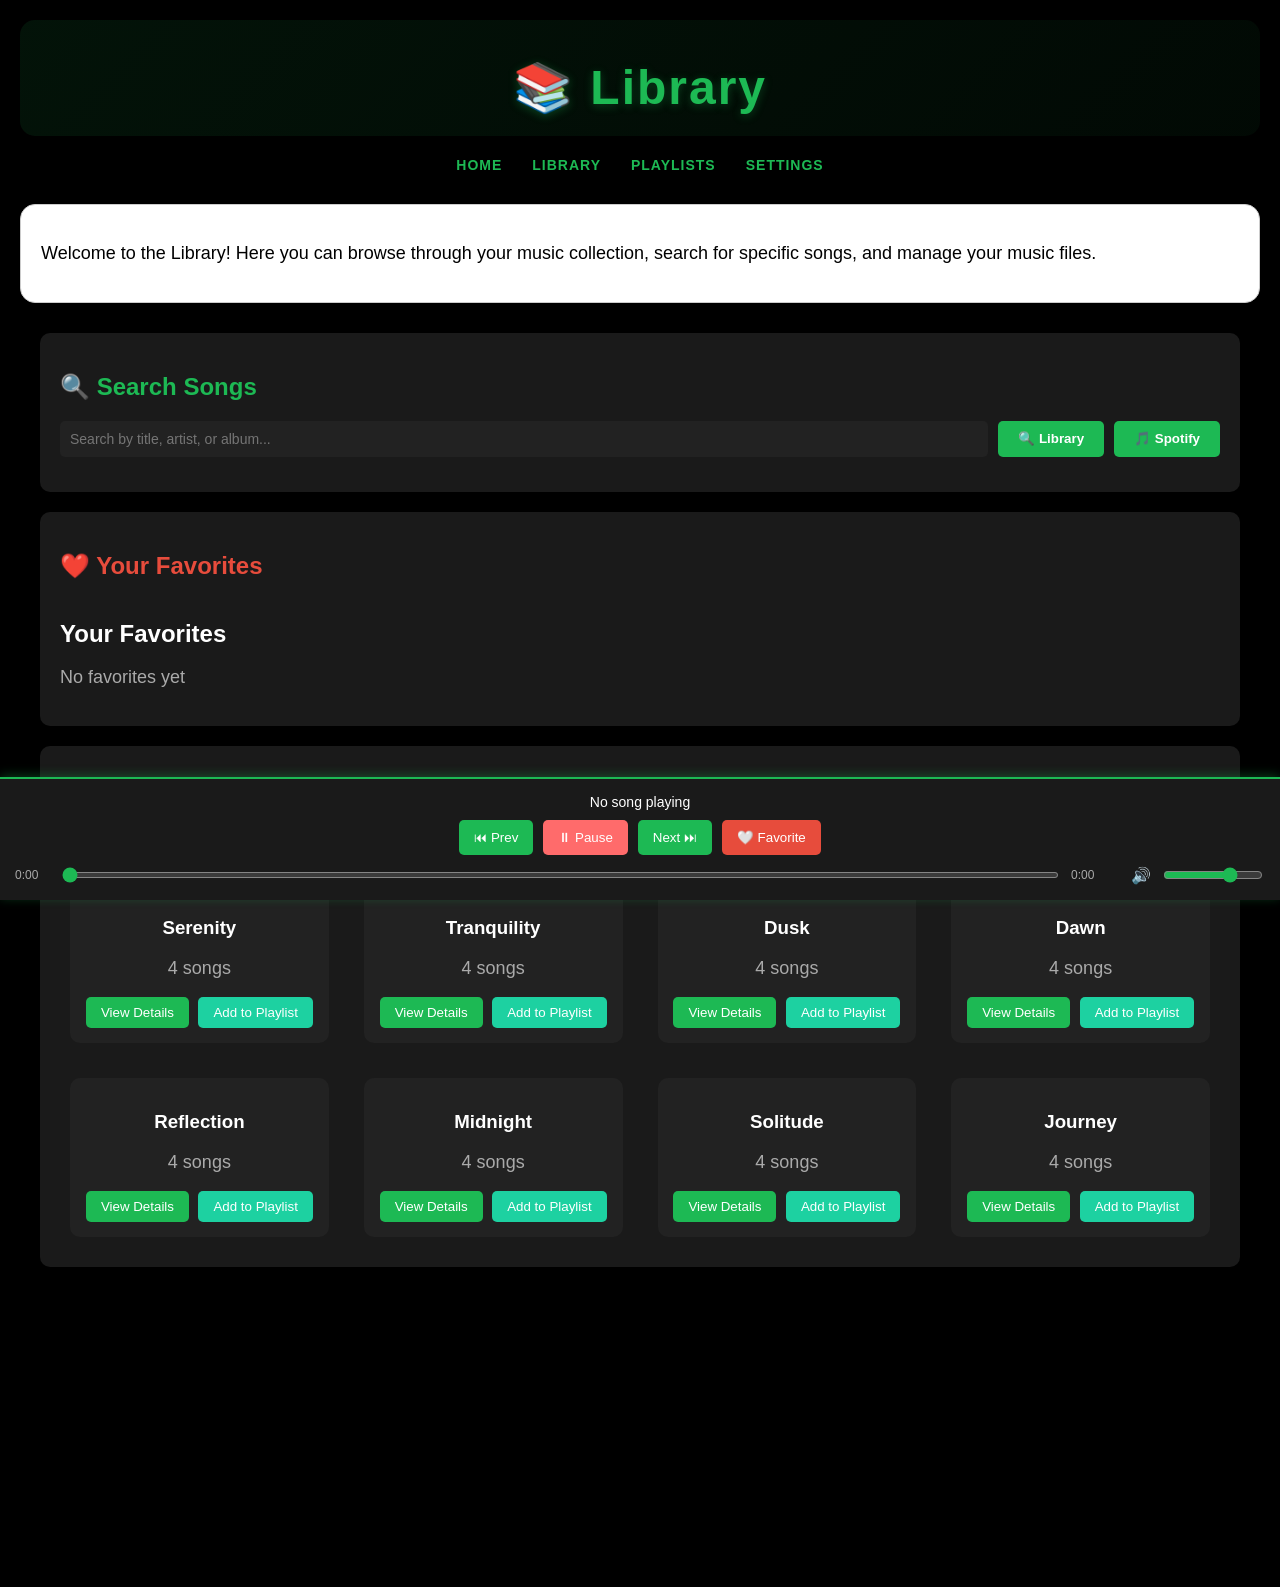
<file: library.html>
<!DOCTYPE html>
<html lang="en">
<head>
    <meta charset="UTF-8">
    <meta name="viewport" content="width=device-width, initial-scale=1.0">
    <title>tranquil. - library.</title>
    <link rel="stylesheet" href="styles.css">
</head>
<body>
    <header class="header-section">
        <div class="header-content">
            <h1 class="page-title">📚 Library</h1>
        </div>
    </header>
    
    <nav class="navbar">
        <ul class="nav-list">
            <li><a href="index.html">Home</a></li>
            <li><a href="library.html">Library</a></li>
            <li><a href="playlists.html">Playlists</a></li>
            <li><a href="settings.html">Settings</a></li>
        </ul>
    </nav>
    
    <div class="box intro-section">
        <p style="color: black;">
        <p style="color: black;">Welcome to the Library! Here you can browse through your music collection, search for specific songs, and manage your music files.</p>
    </div>

    <!-- SEARCH SECTION -->
    <div style="padding: 20px; background: #1a1a1a; border-radius: 10px; margin: 20px;">
        <h2 style="color: #1db954;">🔍 Search Songs</h2>
        <div style="display: flex; gap: 10px; flex-wrap: wrap; margin-bottom: 10px;">
            <input type="text" id="searchInput" placeholder="Search by title, artist, or album..." 
                   style="flex: 1; padding: 10px; border-radius: 5px; border: none; font-size: 14px; min-width: 200px;">
            <button id="searchBtn" style="padding: 10px 20px; background: #1db954; color: white; border: none; border-radius: 5px; cursor: pointer; font-weight: bold;">🔍 Library</button>
            <button id="spotifySearchBtn" onclick="document.getElementById('searchInput').value && app.searchSpotify(document.getElementById('searchInput').value).then(tracks => app.displaySpotifySearchResults(tracks))" style="padding: 10px 20px; background: #1DB954; color: white; border: none; border-radius: 5px; cursor: pointer; font-weight: bold;" title="Search Spotify's 70M+ songs">🎵 Spotify</button>
        </div>
        <div id="searchResults" style="margin-top: 15px;"></div>
    </div>

    <!-- FAVORITES SECTION -->
    <div style="padding: 20px; background: #1a1a1a; border-radius: 10px; margin: 20px;">
        <h2 style="color: #e74c3c;">❤️ Your Favorites</h2>
        <div id="favoritesContainer"></div>
    </div>

    <!-- INTERACTIVE ALBUMS -->
    <div style="padding: 20px; background: #1a1a1a; border-radius: 10px; margin: 20px;">
        <h2 style="color: #1db954;">📀 Browse Albums</h2>
        <p style="color: #aaa;">Click on an album to view details or add songs to a playlist</p>
        <div id="libraryContainer" style="display: grid; grid-template-columns: repeat(auto-fill, minmax(250px, 1fr)); gap: 15px;"></div>
    </div>

    <!-- PLAYER -->
    <div id="playerContainer" style="position: fixed; bottom: 0; left: 0; right: 0; background: #1a1a1a; border-top: 2px solid #1db954; padding: 15px; z-index: 1000;">
        <div id="nowPlaying" style="color: white; text-align: center; margin-bottom: 10px; font-size: 14px;">No song playing</div>
        
        <div style="display: flex; gap: 10px; justify-content: center; align-items: center;">
            <button id="prevBtn" style="padding: 10px 15px; background: #1db954; color: white; border: none; border-radius: 5px; cursor: pointer;" onclick="app.previousSong()">⏮ Prev</button>
            <button id="playBtn" style="padding: 10px 15px; background: #1db954; color: white; border: none; border-radius: 5px; cursor: pointer; display: none;" onclick="app.playSong()">▶ Play</button>
            <button id="pauseBtn" style="padding: 10px 15px; background: #ff6b6b; color: white; border: none; border-radius: 5px; cursor: pointer;" onclick="app.pauseSong()">⏸ Pause</button>
            <button id="nextBtn" style="padding: 10px 15px; background: #1db954; color: white; border: none; border-radius: 5px; cursor: pointer;" onclick="app.nextSong()">Next ⏭</button>
            <button id="favBtn" style="padding: 10px 15px; background: #e74c3c; color: white; border: none; border-radius: 5px; cursor: pointer;" onclick="app.currentSong && app.toggleFavorite(app.currentSong.id)">🤍 Favorite</button>
        </div>
        
        <div style="margin-top: 10px; display: flex; align-items: center; gap: 10px;">
            <span id="currentTime" style="color: #aaa; font-size: 12px; min-width: 35px;">0:00</span>
            <input type="range" id="progressBar" style="flex: 1; cursor: pointer;" value="0" min="0" max="100">
            <span id="duration" style="color: #aaa; font-size: 12px; min-width: 35px;">0:00</span>
            <label for="volumeControl" style="color: white; margin-left: 15px;">🔊</label>
            <input type="range" id="volumeControl" style="width: 100px; cursor: pointer;" value="70" min="0" max="100">
        </div>
        
        <audio id="audioPlayer"></audio>
    </div>

    <div style="height: 150px;"></div>

    <script src="app.js"></script>
    <script>
        document.addEventListener('DOMContentLoaded', () => {
            app.initializeAudioPlayer();
            app.displayLibrary();
            app.displayFavorites();
        });
    </script>
</body>
</html>
</file>
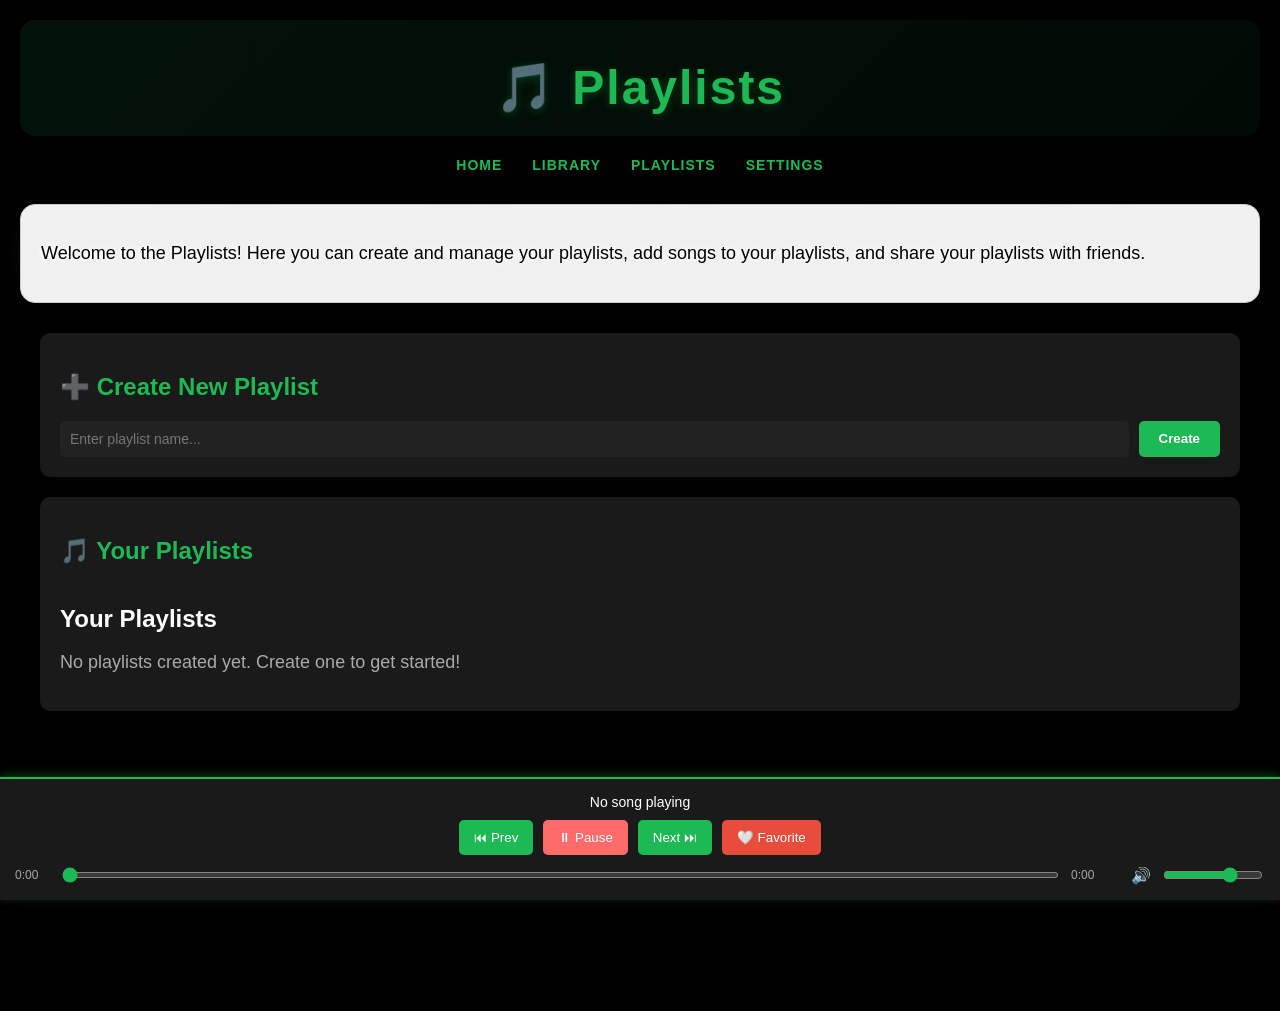
<file: playlists.html>
<!DOCTYPE html>
<html lang="en">
<head>
    <meta charset="UTF-8">
    <meta name="viewport" content="width=device-width, initial-scale=1.0">
    <title>tranquil. - playlists.</title>
    <link rel="stylesheet" href="styles.css">
</head>
<body>
    <!-- Header Section -->
    <header class="header-section">
        <div class="header-content">
            <h1 class="page-title">🎵 Playlists</h1>
        </div>
    </header>
    
    <!-- Navigation -->
    <nav class="navbar">
        <ul class="nav-list">
            <li><a href="index.html">Home</a></li>
            <li><a href="library.html">Library</a></li>
            <li><a href="playlists.html">Playlists</a></li>
            <li><a href="settings.html">Settings</a></li>
        </ul>
    </nav>
    <div class="box-gray intro-section">
        <p class="glow">Welcome to the Playlists! Here you can create and manage your playlists, add songs to your playlists, and share your playlists with friends.</p>
    </div>

    <!-- CREATE PLAYLIST SECTION -->
    <div style="padding: 20px; background: #1a1a1a; border-radius: 10px; margin: 20px;">
        <h2 style="color: #1db954;">➕ Create New Playlist</h2>
        <div style="display: flex; gap: 10px;">
            <input type="text" id="playlistNameInput" placeholder="Enter playlist name..." 
                   style="flex: 1; padding: 10px; border-radius: 5px; border: none; font-size: 14px;">
            <button id="createPlaylistBtn" style="padding: 10px 20px; background: #1db954; color: white; border: none; border-radius: 5px; cursor: pointer; font-weight: bold;">Create</button>
        </div>
    </div>

    <!-- PLAYLISTS DISPLAY -->
    <div style="padding: 20px; background: #1a1a1a; border-radius: 10px; margin: 20px; margin-bottom: 150px;">
        <h2 style="color: #1db954;">🎵 Your Playlists</h2>
        <div id="playlistContainer"></div>
    </div>

    <!-- PLAYER -->
    <div id="playerContainer" style="position: fixed; bottom: 0; left: 0; right: 0; background: #1a1a1a; border-top: 2px solid #1db954; padding: 15px; z-index: 1000;">
        <div id="nowPlaying" style="color: white; text-align: center; margin-bottom: 10px; font-size: 14px;">No song playing</div>
        
        <div style="display: flex; gap: 10px; justify-content: center; align-items: center;">
            <button id="prevBtn" style="padding: 10px 15px; background: #1db954; color: white; border: none; border-radius: 5px; cursor: pointer;" onclick="app.previousSong()">⏮ Prev</button>
            <button id="playBtn" style="padding: 10px 15px; background: #1db954; color: white; border: none; border-radius: 5px; cursor: pointer; display: none;" onclick="app.playSong()">▶ Play</button>
            <button id="pauseBtn" style="padding: 10px 15px; background: #ff6b6b; color: white; border: none; border-radius: 5px; cursor: pointer;" onclick="app.pauseSong()">⏸ Pause</button>
            <button id="nextBtn" style="padding: 10px 15px; background: #1db954; color: white; border: none; border-radius: 5px; cursor: pointer;" onclick="app.nextSong()">Next ⏭</button>
            <button id="favBtn" style="padding: 10px 15px; background: #e74c3c; color: white; border: none; border-radius: 5px; cursor: pointer;" onclick="app.currentSong && app.toggleFavorite(app.currentSong.id)">🤍 Favorite</button>
        </div>
        
        <div style="margin-top: 10px; display: flex; align-items: center; gap: 10px;">
            <span id="currentTime" style="color: #aaa; font-size: 12px; min-width: 35px;">0:00</span>
            <input type="range" id="progressBar" style="flex: 1; cursor: pointer;" value="0" min="0" max="100">
            <span id="duration" style="color: #aaa; font-size: 12px; min-width: 35px;">0:00</span>
            <label for="volumeControl" style="color: white; margin-left: 15px;">🔊</label>
            <input type="range" id="volumeControl" style="width: 100px; cursor: pointer;" value="70" min="0" max="100">
        </div>
        
        <audio id="audioPlayer"></audio>
    </div>

    <script src="app.js"></script>
    <script>
        document.addEventListener('DOMContentLoaded', () => {
            app.initializeAudioPlayer();
            app.displayPlaylists();

            document.getElementById('createPlaylistBtn').addEventListener('click', () => {
                const name = document.getElementById('playlistNameInput').value.trim();
                if (name) {
                    const result = app.createPlaylist(name);
                    alert(result.message);
                    if (result.success) {
                        document.getElementById('playlistNameInput').value = '';
                        app.displayPlaylists();
                    }
                } else {
                    alert('Please enter a playlist name');
                }
            });
        });
    </script>
</body>
</html>
</file>
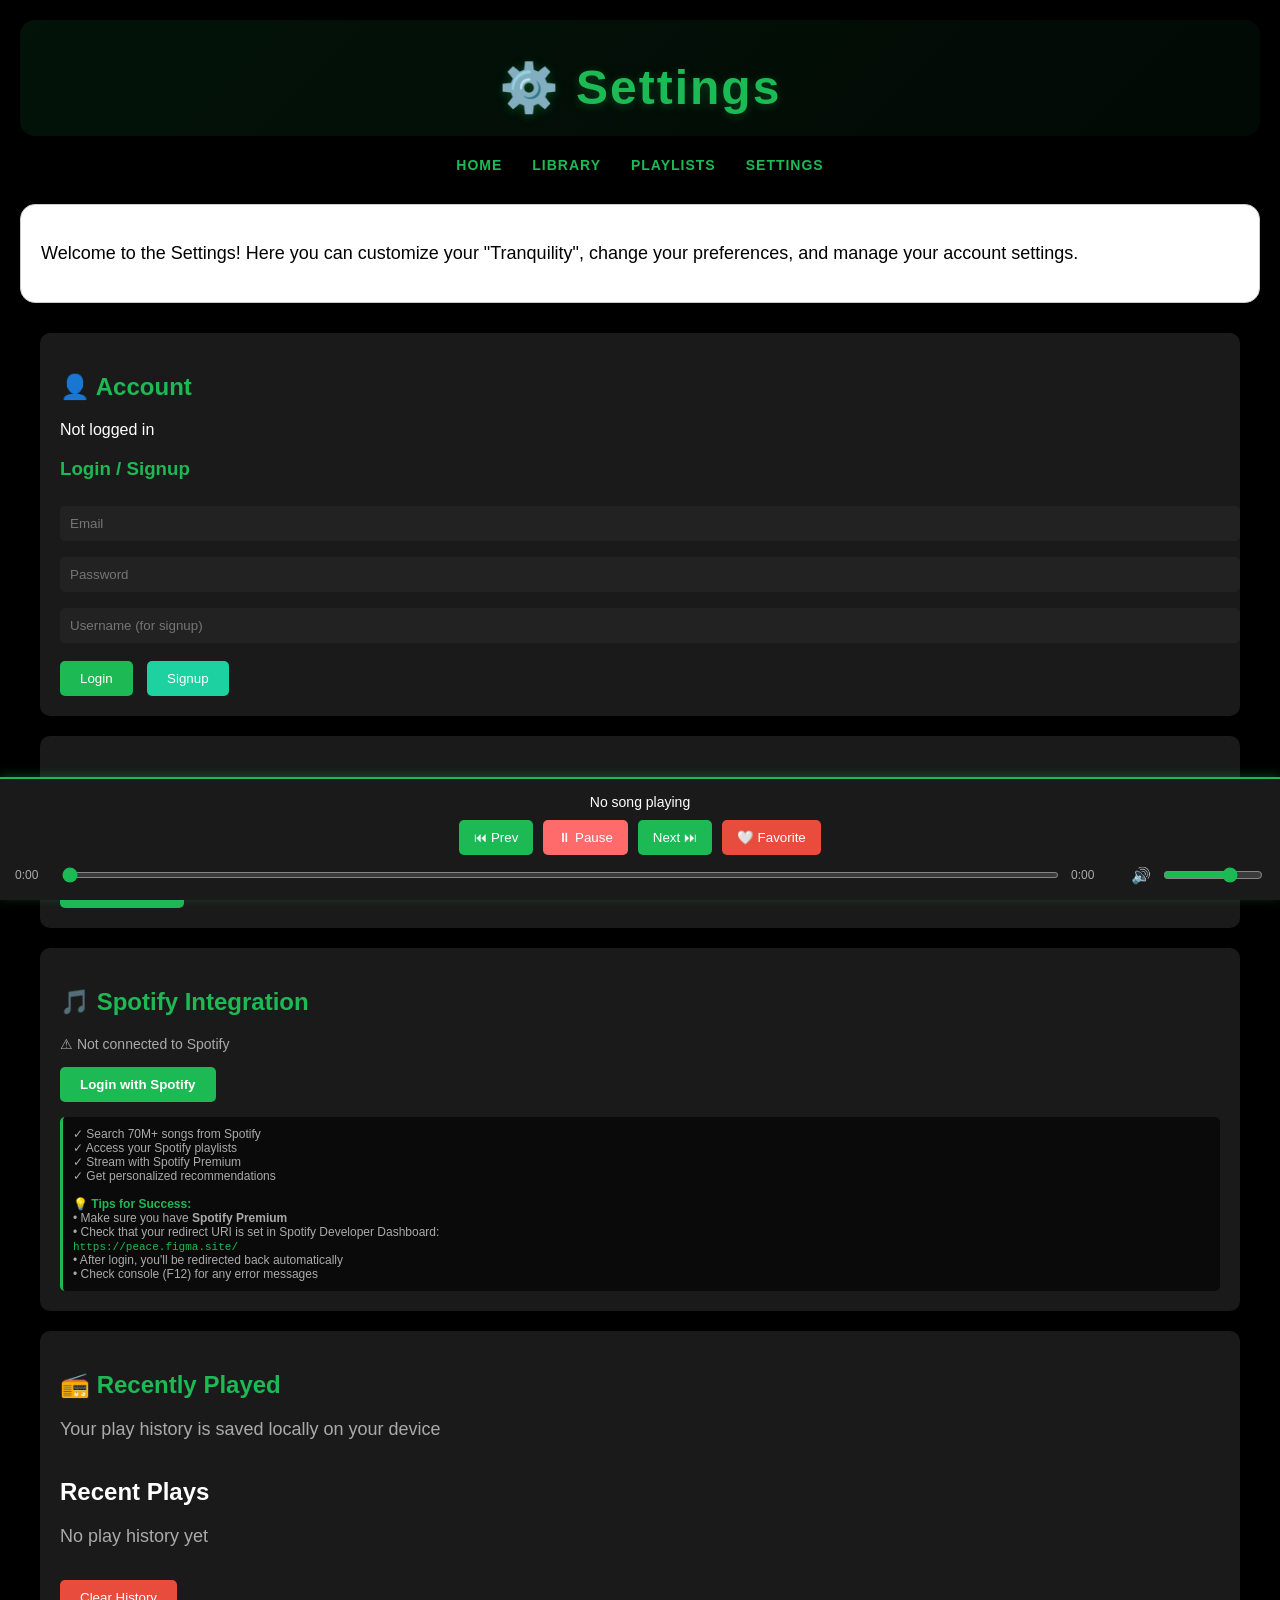
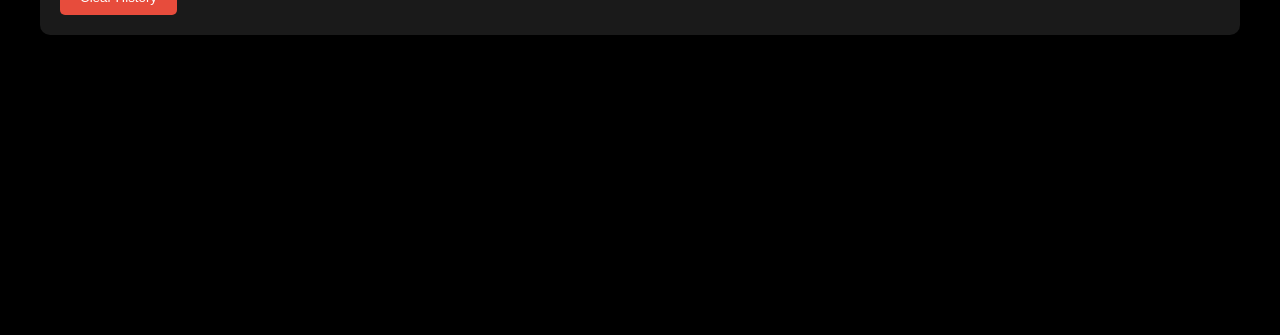
<file: settings.html>
<!DOCTYPE html>
<html lang="en">
<head>
    <meta charset="UTF-8">
    <meta name="viewport" content="width=device-width, initial-scale=1.0">
    <title>tranquil. - settings.</title>
    <link rel="stylesheet" href="styles.css">
</head>
<body>
    <header class="header-section">
        <div class="header-content">
            <h1 class="page-title">⚙️ Settings</h1>
        </div>
    </header>
    
    <nav class="navbar">
        <ul class="nav-list">
            <li><a href="index.html">Home</a></li>
            <li><a href="library.html">Library</a></li>
            <li><a href="playlists.html">Playlists</a></li>
            <li><a href="settings.html">Settings</a></li>
        </ul>
    </nav>
    <div class="box intro-section">
        <p style="color: black;">
        <p style="color: black;">Welcome to the Settings! Here you can customize your "Tranquility", change your preferences, and manage your account settings.</p>
    </div>

    <!-- AUTHENTICATION SECTION -->
    <div style="padding: 20px; background: #1a1a1a; border-radius: 10px; margin: 20px;">
        <h2 style="color: #1db954;">👤 Account</h2>
        <div id="userDisplay" style="color: white; margin-bottom: 15px; font-size: 16px;">Not logged in</div>
        
        <div id="authSection">
            <h3 style="color: #1db954;">Login / Signup</h3>
            <input type="email" id="authEmail" placeholder="Email" style="width: 100%; padding: 10px; margin: 8px 0; border-radius: 5px; border: none;">
            <input type="password" id="authPassword" placeholder="Password" style="width: 100%; padding: 10px; margin: 8px 0; border-radius: 5px; border: none;">
            <input type="text" id="authUsername" placeholder="Username (for signup)" style="width: 100%; padding: 10px; margin: 8px 0; border-radius: 5px; border: none;">
            
            <button id="loginBtn" style="padding: 10px 20px; background: #1db954; color: white; border: none; border-radius: 5px; cursor: pointer; margin-right: 10px; margin-top: 10px;">Login</button>
            <button id="signupBtn" style="padding: 10px 20px; background: #1dd1a1; color: white; border: none; border-radius: 5px; cursor: pointer; margin-top: 10px;">Signup</button>
        </div>
    </div>

    <!-- THEME SECTION -->
    <div style="padding: 20px; background: #1a1a1a; border-radius: 10px; margin: 20px;">
        <h2 style="color: #1db954;">🎨 Appearance</h2>
        <p style="color: white;">Current Theme: <span id="themeDisplay" style="color: #1db954; font-weight: bold;">Dark</span></p>
        <button id="themeToggleBtn" style="padding: 10px 20px; background: #1db954; color: white; border: none; border-radius: 5px; cursor: pointer; margin-top: 10px;">Toggle Theme</button>
    </div>

    <!-- SPOTIFY SECTION -->
    <div style="padding: 20px; background: #1a1a1a; border-radius: 10px; margin: 20px;">
        <h2 style="color: #1db954;">🎵 Spotify Integration</h2>
        <div id="spotifyStatus" style="color: #aaa; margin-bottom: 15px; font-size: 14px;">⚠ Connecting to Spotify...</div>
        <div id="spotifyUserInfo" style="color: white; margin-bottom: 15px; display: none;">
            <strong>Logged in as:</strong> <span id="spotifyUsername"></span>
        </div>
        <div style="display: flex; gap: 10px; flex-wrap: wrap;">
            <button id="spotifyLoginBtn" onclick="console.log('Spotify login clicked'); app.spotifyLogin()" style="padding: 10px 20px; background: #1DB954; color: white; border: none; border-radius: 5px; cursor: pointer; font-weight: bold;">Login with Spotify</button>
            <button id="spotifyLogoutBtn" onclick="app.spotifyLogout(); location.reload();" style="padding: 10px 20px; background: #e74c3c; color: white; border: none; border-radius: 5px; cursor: pointer; font-weight: bold; display: none;">Logout from Spotify</button>
        </div>
        <div style="margin-top: 15px; padding: 10px; background: #0a0a0a; border-radius: 5px; border-left: 3px solid #1db954;">
            <p style="color: #aaa; font-size: 12px; margin: 0;">
                ✓ Search 70M+ songs from Spotify<br>
                ✓ Access your Spotify playlists<br>
                ✓ Stream with Spotify Premium<br>
                ✓ Get personalized recommendations<br>
                <br>
                <strong style="color: #1db954;">💡 Tips for Success:</strong><br>
                • Make sure you have <strong>Spotify Premium</strong><br>
                • Check that your redirect URI is set in Spotify Developer Dashboard:<br>
                <code style="color: #1db954; font-size: 11px;">https://peace.figma.site/</code><br>
                • After login, you'll be redirected back automatically<br>
                • Check console (F12) for any error messages
            </p>
        </div>
    </div>

    <!-- PLAY HISTORY SECTION -->
    <div style="padding: 20px; background: #1a1a1a; border-radius: 10px; margin: 20px; margin-bottom: 150px;">
        <h2 style="color: #1db954;">📻 Recently Played</h2>
        <p style="color: #aaa;">Your play history is saved locally on your device</p>
        <div id="historyContainer"></div>
        <button id="clearHistoryBtn" style="padding: 10px 20px; background: #e74c3c; color: white; border: none; border-radius: 5px; cursor: pointer; margin-top: 15px;">Clear History</button>
    </div>

    <!-- PLAYER -->
    <div id="playerContainer" style="position: fixed; bottom: 0; left: 0; right: 0; background: #1a1a1a; border-top: 2px solid #1db954; padding: 15px; z-index: 1000;">
        <div id="nowPlaying" style="color: white; text-align: center; margin-bottom: 10px; font-size: 14px;">No song playing</div>
        
        <div style="display: flex; gap: 10px; justify-content: center; align-items: center;">
            <button id="prevBtn" style="padding: 10px 15px; background: #1db954; color: white; border: none; border-radius: 5px; cursor: pointer;" onclick="app.previousSong()">⏮ Prev</button>
            <button id="playBtn" style="padding: 10px 15px; background: #1db954; color: white; border: none; border-radius: 5px; cursor: pointer; display: none;" onclick="app.playSong()">▶ Play</button>
            <button id="pauseBtn" style="padding: 10px 15px; background: #ff6b6b; color: white; border: none; border-radius: 5px; cursor: pointer;" onclick="app.pauseSong()">⏸ Pause</button>
            <button id="nextBtn" style="padding: 10px 15px; background: #1db954; color: white; border: none; border-radius: 5px; cursor: pointer;" onclick="app.nextSong()">Next ⏭</button>
            <button id="favBtn" style="padding: 10px 15px; background: #e74c3c; color: white; border: none; border-radius: 5px; cursor: pointer;" onclick="app.currentSong && app.toggleFavorite(app.currentSong.id)">🤍 Favorite</button>
        </div>
        
        <div style="margin-top: 10px; display: flex; align-items: center; gap: 10px;">
            <span id="currentTime" style="color: #aaa; font-size: 12px; min-width: 35px;">0:00</span>
            <input type="range" id="progressBar" style="flex: 1; cursor: pointer;" value="0" min="0" max="100">
            <span id="duration" style="color: #aaa; font-size: 12px; min-width: 35px;">0:00</span>
            <label for="volumeControl" style="color: white; margin-left: 15px;">🔊</label>
            <input type="range" id="volumeControl" style="width: 100px; cursor: pointer;" value="70" min="0" max="100">
        </div>
        
        <audio id="audioPlayer"></audio>
    </div>

    <script src="app.js"></script>
    <script>
        document.addEventListener('DOMContentLoaded', () => {
            app.initializeAudioPlayer();
            app.displayPlayHistory();
            updateThemeDisplay();

            // Authentication
            document.getElementById('loginBtn').addEventListener('click', () => {
                const email = document.getElementById('authEmail').value;
                const password = document.getElementById('authPassword').value;
                if (email && password) {
                    const result = app.login(email, password);
                    alert(result.message);
                    if (result.success) {
                        setTimeout(() => location.reload(), 500);
                    }
                } else {
                    alert('Please enter email and password');
                }
            });

            document.getElementById('signupBtn').addEventListener('click', () => {
                const email = document.getElementById('authEmail').value;
                const password = document.getElementById('authPassword').value;
                const username = document.getElementById('authUsername').value;
                if (email && password && username) {
                    const result = app.signup(username, email, password);
                    alert(result.message);
                    if (result.success) {
                        setTimeout(() => location.reload(), 500);
                    }
                } else {
                    alert('Please fill in all fields');
                }
            });

            // Theme Toggle
            document.getElementById('themeToggleBtn').addEventListener('click', () => {
                app.toggleTheme();
                updateThemeDisplay();
            });

            // Clear History
            document.getElementById('clearHistoryBtn').addEventListener('click', () => {
                if (confirm('Are you sure you want to clear your play history?')) {
                    app.playHistory = [];
                    app.saveToStorage('playHistory', app.playHistory);
                    app.displayPlayHistory();
                }
            });

            function updateThemeDisplay() {
                const themeDisplay = document.getElementById('themeDisplay');
                themeDisplay.textContent = app.theme === 'dark' ? 'Dark' : 'Light';
            }

            function updateSpotifyDisplay() {
                const spotifyStatus = document.getElementById('spotifyStatus');
                const spotifyUserInfo = document.getElementById('spotifyUserInfo');
                const spotifyLoginBtn = document.getElementById('spotifyLoginBtn');
                const spotifyLogoutBtn = document.getElementById('spotifyLogoutBtn');
                const spotifyUsername = document.getElementById('spotifyUsername');

                if (app.spotifyUser) {
                    spotifyStatus.textContent = '✓ Connected to Spotify';
                    spotifyStatus.style.color = '#1db954';
                    spotifyUserInfo.style.display = 'block';
                    spotifyUsername.textContent = app.spotifyUser.display_name || app.spotifyUser.email;
                    spotifyLoginBtn.style.display = 'none';
                    spotifyLogoutBtn.style.display = 'block';
                } else if (app.spotifyAccessToken) {
                    spotifyStatus.textContent = '⏳ Loading Spotify...';
                    spotifyStatus.style.color = '#f39c12';
                } else {
                    spotifyStatus.textContent = '⚠ Not connected to Spotify';
                    spotifyStatus.style.color = '#aaa';
                    spotifyUserInfo.style.display = 'none';
                    spotifyLoginBtn.style.display = 'block';
                    spotifyLogoutBtn.style.display = 'none';
                }
            }

            // Update Spotify display initially
            updateSpotifyDisplay();

            // Auto-update Spotify status after a delay (in case they just logged in)
            setTimeout(updateSpotifyDisplay, 1500);
            
            // Listen for storage changes (in case logged in from another tab)
            window.addEventListener('storage', () => {
                setTimeout(updateSpotifyDisplay, 500);
            });
            if (app.currentUser) {
                document.getElementById('authSection').style.display = 'none';
            }
        });
    </script>
</body>
</html>
</file>
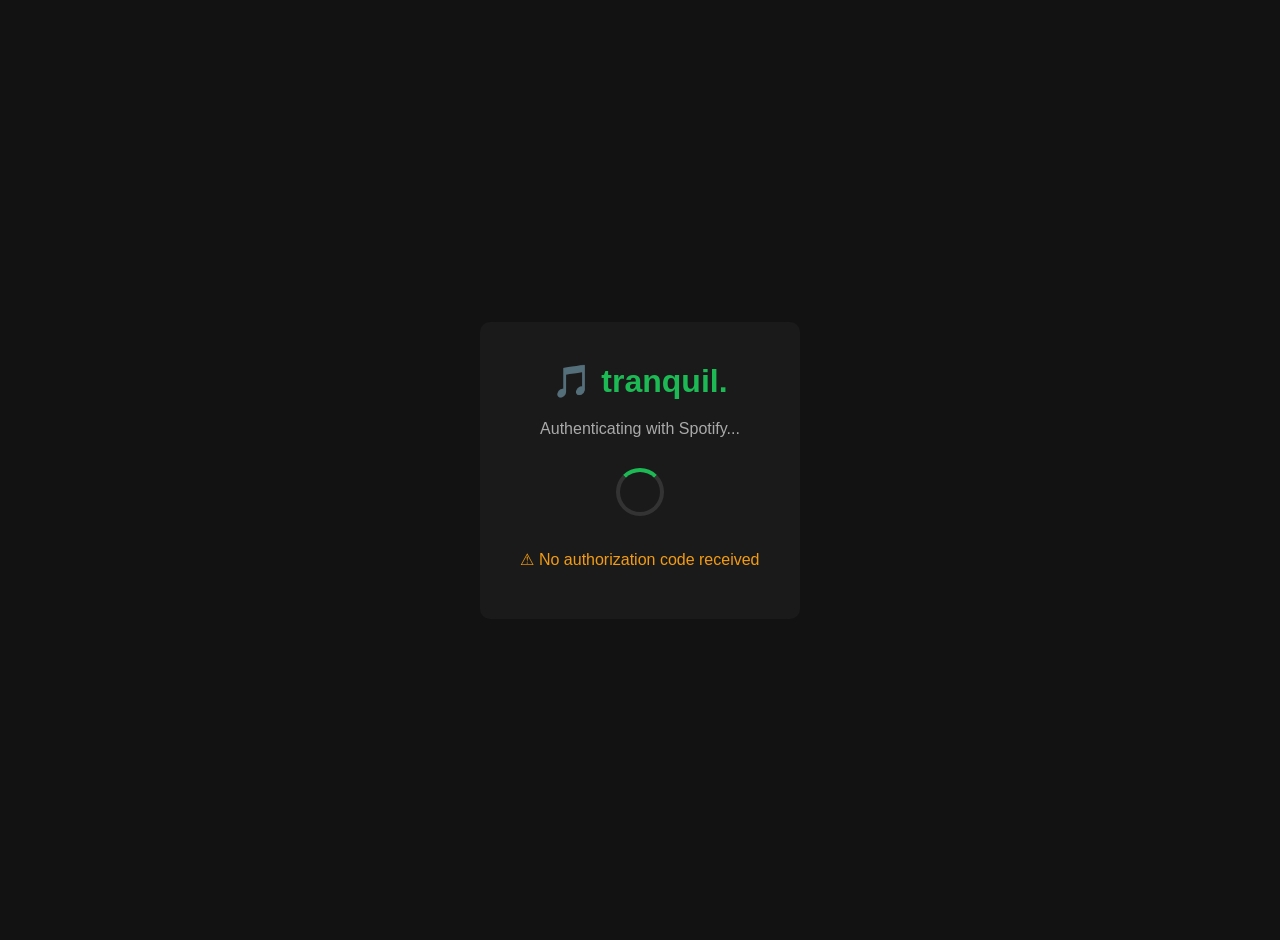
<file: spotify-redirect.html>
<!DOCTYPE html>
<html lang="en">
<head>
    <meta charset="UTF-8">
    <meta name="viewport" content="width=device-width, initial-scale=1.0">
    <title>Spotify Authorization - tranquil.</title>
    <style>
        body {
            margin: 0;
            padding: 20px;
            background: #121212;
            color: white;
            font-family: -apple-system, BlinkMacSystemFont, 'Segoe UI', Roboto, Oxygen, Ubuntu, Cantarell, sans-serif;
            display: flex;
            justify-content: center;
            align-items: center;
            min-height: 100vh;
        }
        .container {
            text-align: center;
            padding: 40px;
            background: #1a1a1a;
            border-radius: 10px;
            max-width: 400px;
        }
        h1 { color: #1db954; margin: 0 0 20px 0; }
        p { color: #aaa; margin: 10px 0; }
        .spinner {
            display: inline-block;
            width: 40px;
            height: 40px;
            border: 4px solid #333;
            border-top-color: #1db954;
            border-radius: 50%;
            animation: spin 1s linear infinite;
            margin: 20px 0;
        }
        @keyframes spin {
            to { transform: rotate(360deg); }
        }
        code {
            background: #0a0a0a;
            padding: 2px 6px;
            border-radius: 3px;
            font-size: 12px;
        }
    </style>
</head>
<body>
    <div class="container">
        <h1>🎵 tranquil.</h1>
        <p>Authenticating with Spotify...</p>
        <div class="spinner"></div>
        <p id="status">Processing authorization...</p>
    </div>

    <script>
        // Get the authorization code or error from URL params
        const params = new URLSearchParams(window.location.search);
        const authCode = params.get('code');
        const error = params.get('error');
        const statusEl = document.getElementById('status');

        // Constants
        const SPOTIFY_CLIENT_ID = '5f51c9f427df42969a2d500c614f82a4';
        const REDIRECT_URI = 'https://fusompgs.github.io/Tranquil/spotify-redirect.html';

        if (error) {
            statusEl.textContent = `❌ Error: ${error}`;
            statusEl.style.color = '#e74c3c';
            console.error('Spotify auth error:', error);
            setTimeout(() => {
                if (window.opener) {
                    window.close();
                } else {
                    window.location.href = 'settings.html';
                }
            }, 3000);
        } else if (authCode) {
            statusEl.textContent = '✓ Exchanging code for token...';
            statusEl.style.color = '#1db954';
            console.log('Authorization code received:', authCode);
            
            // Get the code verifier from sessionStorage
            const codeVerifier = sessionStorage.getItem('spotify_code_verifier');
            console.log('Code verifier exists:', !!codeVerifier);
            
            if (!codeVerifier) {
                statusEl.textContent = '⚠ Session expired. Please try again.';
                statusEl.style.color = '#f39c12';
                console.error('No code verifier in session');
                setTimeout(() => {
                    if (window.opener) {
                        window.close();
                    } else {
                        window.location.href = 'settings.html';
                    }
                }, 2000);
                throw new Error('No code verifier');
            }
            
            // Exchange code for token using PKCE
            const tokenParams = new URLSearchParams({
                client_id: SPOTIFY_CLIENT_ID,
                grant_type: 'authorization_code',
                code: authCode,
                redirect_uri: REDIRECT_URI,
                code_verifier: codeVerifier
            });

            fetch('https://accounts.spotify.com/api/token', {
                method: 'POST',
                headers: { 'Content-Type': 'application/x-www-form-urlencoded' },
                body: tokenParams.toString()
            })
            .then(res => {
                console.log('Token response status:', res.status);
                return res.json();
            })
            .then(data => {
                console.log('Token response:', data);
                
                if (data.error) {
                    throw new Error(`${data.error}: ${data.error_description}`);
                }
                
                if (!data.access_token) {
                    throw new Error('No access token in response');
                }
                
                statusEl.textContent = '✓ Authorization successful!';
                statusEl.style.color = '#1db954';
                console.log('Access token received');
                
                // Store tokens
                localStorage.setItem('tranquil_spotifyAccessToken', JSON.stringify(data.access_token));
                if (data.refresh_token) {
                    localStorage.setItem('tranquil_spotifyRefreshToken', JSON.stringify(data.refresh_token));
                }
                
                // Clear code verifier
                sessionStorage.removeItem('spotify_code_verifier');
                
                // Notify parent window or redirect
                if (window.opener) {
                    // If opened as popup, notify parent
                    window.opener.app.spotifyAccessToken = data.access_token;
                    window.opener.app.saveToStorage('spotifyAccessToken', data.access_token);
                    if (data.refresh_token) {
                        window.opener.app.spotifyRefreshToken = data.refresh_token;
                        window.opener.app.saveToStorage('spotifyRefreshToken', data.refresh_token);
                    }
                    window.opener.app.fetchSpotifyUser();
                    window.opener.app.initSpotifyPlayback();
                    window.close();
                } else {
                    // Otherwise redirect to settings page
                    setTimeout(() => {
                        window.location.href = 'settings.html';
                    }, 1500);
                }
            })
            .catch(err => {
                statusEl.textContent = `❌ ${err.message}`;
                statusEl.style.color = '#e74c3c';
                console.error('Token exchange error:', err);
                setTimeout(() => {
                    if (window.opener) {
                        window.close();
                    } else {
                        window.location.href = 'settings.html?error=' + encodeURIComponent(err.message);
                    }
                }, 3000);
            });
        } else {
            statusEl.textContent = '⚠ No authorization code received';
            statusEl.style.color = '#f39c12';
            console.warn('No code or error in params');
            setTimeout(() => {
                if (window.opener) {
                    window.close();
                } else {
                    window.location.href = 'settings.html';
                }
            }, 2000);
        }
    </script>
</body>
</html>
</file>
<file: styles.css>
body {
    font-family: Arial, sans-serif;
    background-color: #000000;
        margin: 0;
        padding: 20px;
        padding-bottom: 150px;
        transition: padding-bottom 0.3s ease;
    }

    body.expanded-player-open {
        padding-bottom: calc(150px + 70vh);
    }

    /* CSS Variables for Theme */
    :root {
        --bg-color: #000000;
        --text-color: #ffffff;
        --card-bg: #222222;
        --primary-color: #1db954;
    }

    .splash-screen {
        position: fixed;
        top: 0;
        left: 0;
        width: 100%;
        height: 100%;
        background: linear-gradient(135deg, #1a1a1a 0%, #333333 100%);
        display: flex;
        justify-content: center;
        align-items: center;
        z-index: 9999;
    }

    .splash-content {
        text-align: center;
        animation: bounceIn 0.8s ease-out;
    }

    .splash-logo {
        width: 250px;
        height: 250px;
        margin: 0 auto 30px;
        animation: spin 3s linear infinite;
    }

    .splash-logo svg {
        width: 100%;
        height: 100%;
    }

    .splash-title {
        font-size: 48px;
        color: white;
        margin: 0;
        font-weight: bold;
        text-shadow: 2px 2px 4px rgba(0, 0, 0, 0.2);
    }

    .splash-subtitle {
        font-size: 18px;
        color: rgba(255, 255, 255, 0.8);
        margin: 10px 0 0 0;
        letter-spacing: 3px;
    }

    .fade-out {
        animation: fadeOut 0.5s ease-out forwards;
    }

    @keyframes bounceIn {
        0% {
            opacity: 0;
            transform: scale(0.3);
        }
        50% {
            opacity: 1;
        }
        70% {
            transform: scale(1.05);
        }
        100% {
            transform: scale(1);
        }
    }

    @keyframes spin {
        0% {
            transform: rotate(0deg);
        }
        100% {
            transform: rotate(360deg);
        }
    }

    @keyframes fadeOut {
        0% {
            opacity: 1;
        }
        100% {
            opacity: 0;
        }
    }

    h1 {
        color: #ffffff;
    }

    p {
        color: #666;
        font-size: 18px;
    }

.box-gray {
    background-color: #f0f0f0;
    border: 1px solid #ccc;
    padding: 20px;
    margin-top: 20px;
    border-radius: 15px;
    box-shadow: 0 4px 15px rgba(0, 0, 0, 0.1);
    transition: all 0.3s ease;
}

.box-gray:hover {
    box-shadow: 0 6px 20px rgba(29, 185, 84, 0.15);
    transform: translateY(-2px);
}

/* Minimalist list animations */
ul:not(.nav-list) {
    list-style: none;
    padding: 0;
    margin: 10px 0;
}

ul:not(.nav-list) li {
    padding: 12px 0;
    border-bottom: 1px solid rgba(29, 185, 84, 0.1);
    animation: slideInLeft 0.5s ease-out backwards;
    transition: all 0.3s ease;
}

ul:not(.nav-list) li:nth-child(1) { animation-delay: 0.1s; }
ul:not(.nav-list) li:nth-child(2) { animation-delay: 0.2s; }
ul:not(.nav-list) li:nth-child(3) { animation-delay: 0.3s; }
ul:not(.nav-list) li:nth-child(4) { animation-delay: 0.4s; }
ul:not(.nav-list) li:nth-child(5) { animation-delay: 0.5s; }

ul:not(.nav-list) li:hover {
    padding-left: 10px;
    color: #1db954;
    text-shadow: 0 0 8px rgba(29, 185, 84, 0.3);
}

ul:not(.nav-list) li:last-child {
    border-bottom: none;
}

@keyframes slideInLeft {
    from {
        opacity: 0;
        transform: translateX(-20px);
    }
    to {
        opacity: 1;
        transform: translateX(0);
    }
}

.box {
    background-color: #fff;
    border: 1px solid #ccc;
    padding: 20px;
    margin-top: 20px;
    border-radius: 15px;
}

.nav-list{ 
    font-family: 'Gill Sans', 'Gill Sans MT', Calibri, 'Trebuchet MS', sans-serif;
}

/* Header Section Styles */
.header-section {
    display: flex;
    justify-content: center;
    align-items: center;
    padding: 40px 20px 20px;
    background: linear-gradient(135deg, rgba(29, 185, 84, 0.1) 0%, rgba(29, 185, 84, 0.05) 100%);
    border-radius: 15px;
    margin-bottom: 20px;
    animation: slideInDown 0.6s ease-out;
}

.header-content {
    text-align: center;
}

.page-title {
    font-size: 48px;
    font-weight: bold;
    color: #1db954;
    margin: 0;
    letter-spacing: 2px;
    text-shadow: 0 2px 10px rgba(29, 185, 84, 0.3);
}

/* Navbar Styles */
.navbar {
    display: flex;
    justify-content: center;
    margin-bottom: 30px;
}

.nav-list {
    list-style: none;
    padding: 0;
    margin: 0;
    display: flex;
    gap: 30px;
    align-items: center;
}

.nav-list li {
    position: relative;
}

.nav-list a {
    text-transform: uppercase;
    font-size: 14px;
    font-weight: 600;
    color: #1db954;
    text-decoration: none;
    letter-spacing: 1px;
    transition: all 0.3s ease;
    position: relative;
    padding: 8px 0;
}

.nav-list a::after {
    content: '';
    position: absolute;
    bottom: 0;
    left: 0;
    width: 0;
    height: 2px;
    background: #1db954;
    transition: width 0.3s ease;
}

.nav-list a:hover {
    color: #ffffff;
    text-shadow: 0 0 10px rgba(29, 185, 84, 0.5);
}

.nav-list a:hover::after {
    width: 100%;
}

/* Intro Section */
.intro-section {
    margin-bottom: 30px;
    animation: fadeInUp 0.6s ease-out 0.2s both;
}

.intro-section h1 {
    display: none;
}

@keyframes slideInDown {
    from {
        opacity: 0;
        transform: translateY(-30px);
    }
    to {
        opacity: 1;
        transform: translateY(0);
    }
}

@keyframes fadeInUp {
    from {
        opacity: 0;
        transform: translateY(20px);
    }
    to {
        opacity: 1;
        transform: translateY(0);
    }
}

.glow {
    color: black;
    text-shadow: 0 0 5px #fff, 0 0 10px #fff, 0 0 20px #fff, 0 0 30px #fff, 0 0 40px #fff, 0 0 50px #fff, 0 0 60px #fff;
}

.main-content-wrapper{
    display: flex;
    gap: 20px;
    align-items: center;
    padding: 15px;
}

.album-section {
    flex-grow: 1;
    display: grid;
    grid-template-columns: repeat(3, 1fr);
    grid-template-rows: repeat(2, auto);
    gap: 20px;
}

.album-card{
    background-color: #fff;
    border-radius: 15px;
    padding: 15px;
    text-align: center;
    min-height: 200px;
    cursor: pointer;
    transition: all 0.4s cubic-bezier(0.4, 0, 0.2, 1);
    position: relative;
    overflow: hidden;
}

.album-card::before {
    content: '';
    position: absolute;
    top: 0;
    left: 0;
    right: 0;
    bottom: 0;
    border-radius: 15px;
    opacity: 0;
    transition: opacity 0.4s cubic-bezier(0.4, 0, 0.2, 1);
    pointer-events: none;
}

.album-card:hover::before {
    opacity: 1;
}

.album-serenity::before {
    box-shadow: 0 0 30px 10px rgba(74, 144, 226, 0.6), inset 0 0 30px rgba(74, 144, 226, 0.1);
}

.album-serenity:hover {
    transform: translateY(-12px) scale(1.02);
    box-shadow: 0 15px 40px rgba(74, 144, 226, 0.4);
}

.album-tranquility::before {
    box-shadow: 0 0 30px 10px rgba(147, 112, 219, 0.6), inset 0 0 30px rgba(147, 112, 219, 0.1);
}

.album-tranquility:hover {
    transform: translateY(-12px) scale(1.02);
    box-shadow: 0 15px 40px rgba(147, 112, 219, 0.4);
}

.album-dusk::before {
    box-shadow: 0 0 30px 10px rgba(255, 140, 0, 0.6), inset 0 0 30px rgba(255, 140, 0, 0.1);
}

.album-dusk:hover {
    transform: translateY(-12px) scale(1.02);
    box-shadow: 0 15px 40px rgba(255, 140, 0, 0.4);
}

.album-dawn::before {
    box-shadow: 0 0 30px 10px rgba(255, 105, 180, 0.6), inset 0 0 30px rgba(255, 105, 180, 0.1);
}

.album-dawn:hover {
    transform: translateY(-12px) scale(1.02);
    box-shadow: 0 15px 40px rgba(255, 105, 180, 0.4);
}

.album-reflection::before {
    box-shadow: 0 0 30px 10px rgba(138, 43, 226, 0.6), inset 0 0 30px rgba(138, 43, 226, 0.1);
}

.album-reflection:hover {
    transform: translateY(-12px) scale(1.02);
    box-shadow: 0 15px 40px rgba(138, 43, 226, 0.4);
}

.album-midnight::before {
    box-shadow: 0 0 30px 10px rgba(25, 25, 112, 0.8), inset 0 0 30px rgba(65, 105, 225, 0.1);
}

.album-midnight:hover {
    transform: translateY(-12px) scale(1.02);
    box-shadow: 0 15px 40px rgba(65, 105, 225, 0.6);
}

.album-card img {
    width: 100%;
    height: auto;
    border-radius: 10px;
    margin-bottom: 10px;
    transition: all 0.4s ease;
    filter: brightness(1);
    cursor: pointer;
    user-select: none;
    -webkit-user-select: none;
    position: relative;
}

.album-card:hover img {
    filter: brightness(1.15) contrast(1.1);
    box-shadow: 0 8px 20px rgba(0, 0, 0, 0.3);
}

.album-card img::after {
    content: '▶';
    position: absolute;
    top: 50%;
    left: 50%;
    transform: translate(-50%, -50%);
    font-size: 48px;
    color: rgba(255, 255, 255, 0.8);
    opacity: 0;
    transition: opacity 0.3s ease;
    pointer-events: none;
}

.album-title {
    color: #1db954;
    margin: 0;
    font-weight: bold;
    font-size: 14px;
    transition: all 0.3s ease;
}

/* ===== NEW STYLES FOR NEW FEATURES ===== */

/* Audio Player Styles */
#playerContainer {
    background: linear-gradient(180deg, #1a1a1a 0%, #0a0a0a 100%);
    box-shadow: 0 -2px 10px rgba(29, 185, 84, 0.3);
}

#playerContainer button {
    transition: all 0.3s ease;
}

#playerContainer button:hover {
    transform: scale(1.05);
    box-shadow: 0 0 10px rgba(29, 185, 84, 0.5);
}

#progressBar {
    accent-color: #1db954;
    height: 6px;
}

#progressBar:hover {
    height: 8px;
}

#volumeControl {
    accent-color: #1db954;
}

/* Expanded Player Styles - Apple Music Style */
.expanded-player {
    position: fixed;
    bottom: 150px;
    left: 0;
    right: 0;
    background: linear-gradient(180deg, rgba(26, 26, 26, 0.95) 0%, rgba(10, 10, 10, 0.98) 100%);
    backdrop-filter: blur(10px);
    max-height: 70vh;
    overflow-y: auto;
    z-index: 999;
    border-top: 1px solid rgba(29, 185, 84, 0.2);
    animation: slideUp 0.4s cubic-bezier(0.4, 0, 0.2, 1);
    box-shadow: 0 -10px 40px rgba(0, 0, 0, 0.5);
}

.expanded-player-content {
    padding: 20px;
    padding-top: 10px;
}

.expanded-player-header {
    display: flex;
    justify-content: space-between;
    align-items: center;
    margin-bottom: 20px;
    padding-bottom: 10px;
    border-bottom: 1px solid rgba(255, 255, 255, 0.1);
}

.expanded-player-album {
    display: flex;
    justify-content: center;
    margin: 20px 0;
}

.expanded-player-album img {
    animation: zoomIn 0.4s ease-out;
}

.expanded-player-info {
    text-align: center;
    margin-bottom: 30px;
}

.expanded-player-album-songs {
    margin-top: 30px;
    padding-top: 20px;
    border-top: 1px solid rgba(255, 255, 255, 0.1);
}

#expandedSongsList {
    scrollbar-width: thin;
    scrollbar-color: #1db954 #1a1a1a;
}

#expandedSongsList::-webkit-scrollbar {
    width: 8px;
}

#expandedSongsList::-webkit-scrollbar-track {
    background: #1a1a1a;
}

#expandedSongsList::-webkit-scrollbar-thumb {
    background: #1db954;
    border-radius: 4px;
}

#expandedSongsList::-webkit-scrollbar-thumb:hover {
    background: #1ed760;
}

.expanded-song-item {
    background: rgba(255, 255, 255, 0.05);
    padding: 15px;
    margin-bottom: 10px;
    border-radius: 10px;
    display: flex;
    justify-content: space-between;
    align-items: center;
    transition: all 0.3s ease;
    border-left: 3px solid transparent;
    cursor: pointer;
}

.expanded-song-item:hover {
    background: rgba(29, 185, 84, 0.1);
    border-left-color: #1db954;
    transform: translateX(5px);
}

.expanded-song-item.now-playing {
    background: rgba(29, 185, 84, 0.2);
    border-left-color: #1db954;
}

.expanded-song-info {
    flex: 1;
    margin-left: 10px;
}

.expanded-song-info strong {
    color: #fff;
    display: block;
    font-size: 15px;
}

.expanded-song-info small {
    color: #1db954;
    display: block;
    margin-top: 3px;
}

.expanded-song-duration {
    color: #aaa;
    font-size: 13px;
    min-width: 40px;
    text-align: right;
}

@keyframes slideUp {
    from {
        opacity: 0;
        transform: translateY(30px);
    }
    to {
        opacity: 1;
        transform: translateY(0);
    }
}

@keyframes zoomIn {
    from {
        opacity: 0;
        transform: scale(0.8);
    }
    to {
        opacity: 1;
        transform: scale(1);
    }
}

/* Search Styles */
#searchResults {
    max-height: 400px;
    overflow-y: auto;
}

.search-result {
    animation: slideIn 0.3s ease;
}

@keyframes slideIn {
    from {
        opacity: 0;
        transform: translateY(-10px);
    }
    to {
        opacity: 1;
        transform: translateY(0);
    }
}

/* Album Card Interactive */
.album-card-interactive {
    transition: all 0.3s ease;
}

.album-card-interactive:hover {
    transform: translateY(-5px);
    box-shadow: 0 5px 20px rgba(29, 185, 84, 0.3);
}

.album-card-interactive button {
    transition: all 0.3s ease;
}

.album-card-interactive button:hover {
    transform: scale(1.05);
}

/* Playlist Styles */
#playlistContainer {
    max-height: 600px;
    overflow-y: auto;
}

#playlistContainer ul {
    background: #1a1a1a;
    border-left: 3px solid #1db954;
}

#playlistContainer li {
    padding: 8px 0;
    border-bottom: 1px solid #333;
}

#playlistContainer li:last-child {
    border-bottom: none;
}

/* Favorites Display */
#favoritesContainer {
    max-height: 400px;
    overflow-y: auto;
}

/* History Display */
#historyContainer {
    max-height: 400px;
    overflow-y: auto;
}

/* Recommendations Display */
#recommendationsContainer {
    display: grid;
    grid-template-columns: repeat(auto-fill, minmax(250px, 1fr));
    gap: 15px;
}

/* Library Container */
#libraryContainer {
    display: grid;
    grid-template-columns: repeat(auto-fill, minmax(250px, 1fr));
    gap: 15px;
}

/* Input Styles */
input[type="text"],
input[type="email"],
input[type="password"] {
    background: #222;
    color: #fff;
    border: 1px solid #333;
    transition: all 0.3s ease;
}

input[type="text"]:focus,
input[type="email"]:focus,
input[type="password"]:focus {
    outline: none;
    border-color: #1db954;
    box-shadow: 0 0 10px rgba(29, 185, 84, 0.3);
}

/* Button Hover Effects */
button {
    transition: all 0.3s ease;
}

button:active {
    transform: scale(0.98);
}

/* Scrollbar Styling */
::-webkit-scrollbar {
    width: 8px;
}

::-webkit-scrollbar-track {
    background: #1a1a1a;
}

::-webkit-scrollbar-thumb {
    background: #1db954;
    border-radius: 4px;
}

::-webkit-scrollbar-thumb:hover {
    background: #1ed760;
}

/* Animations */
@keyframes fadeIn {
    from {
        opacity: 0;
    }
    to {
        opacity: 1;
    }
}

@keyframes slideUp {
    from {
        transform: translateY(20px);
        opacity: 0;
    }
    to {
        transform: translateY(0);
        opacity: 1;
    }
}

@keyframes pulse {
    0%, 100% {
        opacity: 1;
    }
    50% {
        opacity: 0.7;
    }
}

/* Light Theme Override */
body.light-theme {
    background-color: #ffffff;
    color: #000000;
}

body.light-theme #playerContainer {
    background: linear-gradient(180deg, #f0f0f0 0%, #e0e0e0 100%);
    border-top-color: #333;
}

body.light-theme #playerContainer button {
    background: #1db954 !important;
    color: white !important;
}

body.light-theme input[type="text"],
body.light-theme input[type="email"],
body.light-theme input[type="password"] {
    background: #f0f0f0;
    color: #000;
    border-color: #ccc;
}

body.light-theme #searchResults,
body.light-theme #playlistContainer,
body.light-theme #favoritesContainer,
body.light-theme #historyContainer {
    background: #f9f9f9;
}

/* Responsive Design */
@media (max-width: 768px) {
    .album-section {
        grid-template-columns: repeat(2, 1fr);
        grid-template-rows: auto;
    }

    .main-content-wrapper {
        flex-direction: column;
    }

    #recommendationsContainer,
    #libraryContainer {
        grid-template-columns: repeat(auto-fill, minmax(200px, 1fr));
    }

    #playerContainer {
        padding: 10px;
    }

    #playerContainer > div:first-child {
        font-size: 12px;
    }

    #playerContainer button {
        padding: 8px 10px;
        font-size: 12px;
    }
}

@media (max-width: 480px) {
    .album-section {
        grid-template-columns: 1fr;
    }

    #recommendationsContainer,
    #libraryContainer {
        grid-template-columns: 1fr;
    }

    .nav-list {
        font-size: 16px !important;
        flex-direction: column;
        gap: 10px;
    }

    .nav-list li {
        margin: 5px 0;
    }
}
</file>
